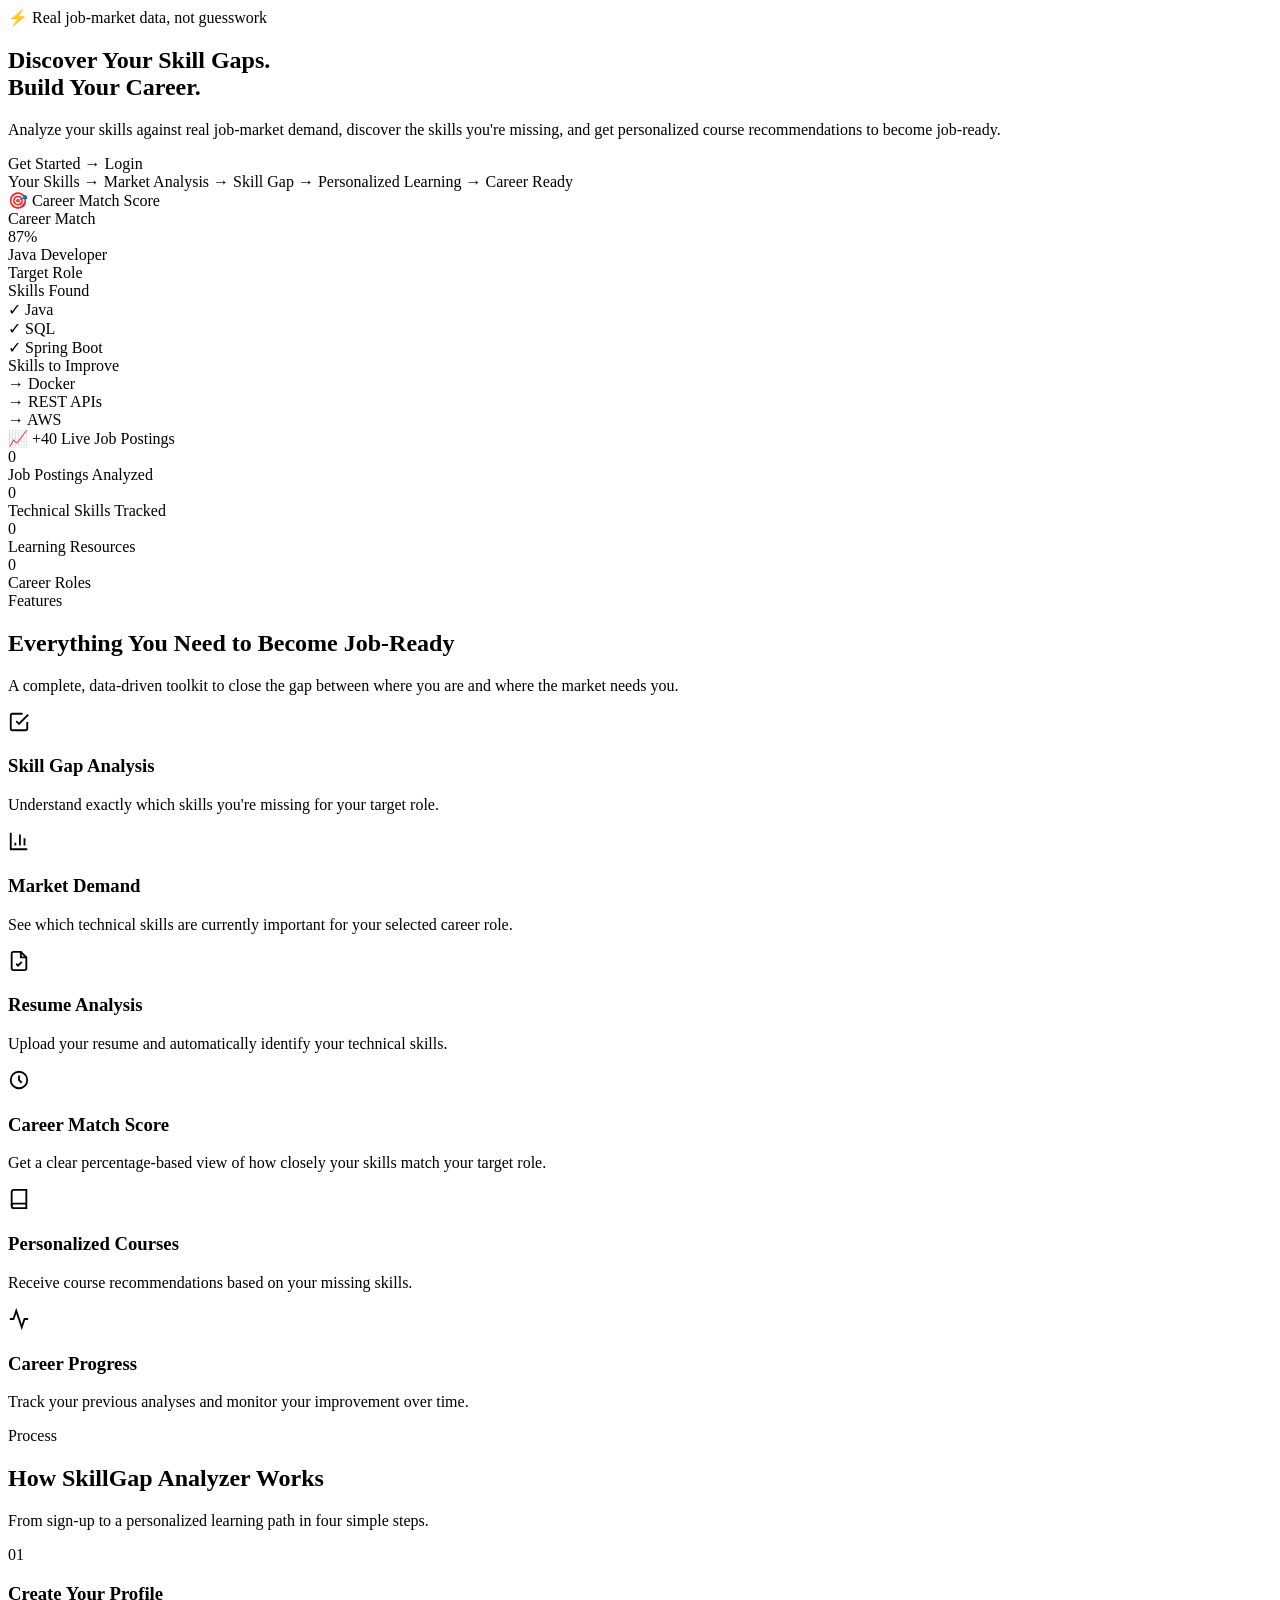
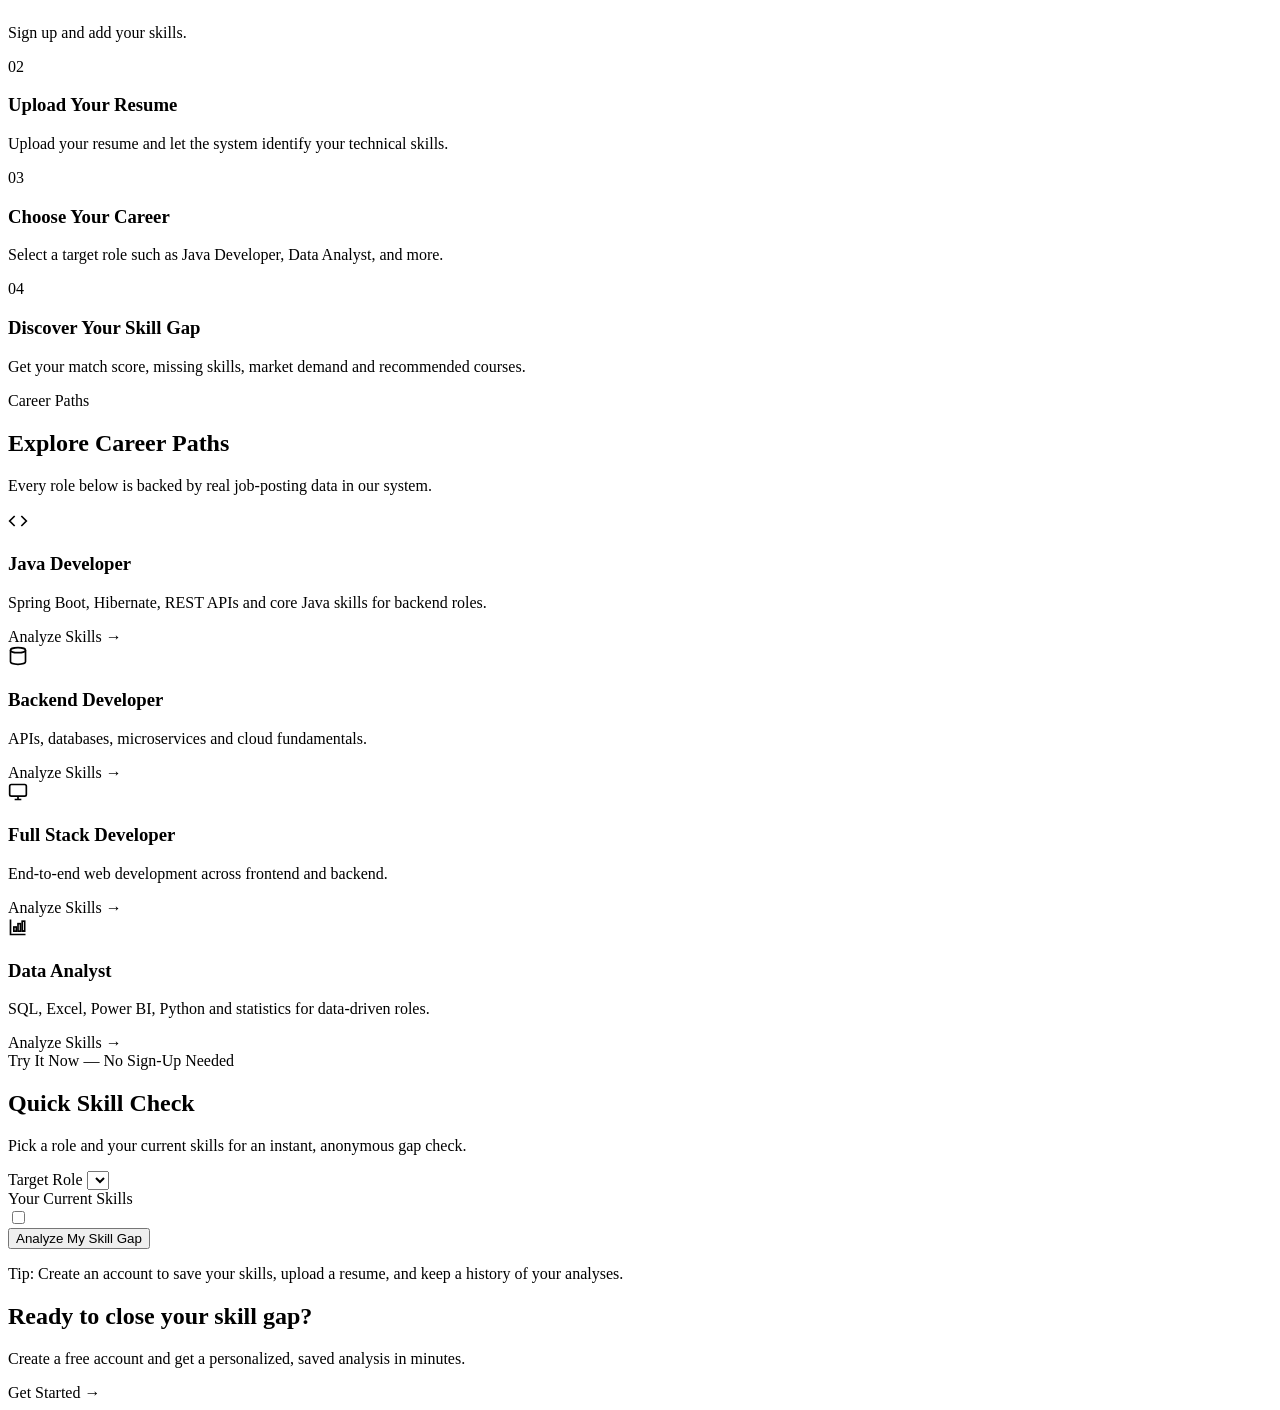
<file: src/main/resources/templates/index.html>
<!DOCTYPE html>
<html xmlns:th="http://www.thymeleaf.org">
<head>
    <meta charset="UTF-8">
    <meta name="viewport" content="width=device-width, initial-scale=1">
    <title>SkillGap Analyzer — Discover Your Skill Gaps. Build Your Career.</title>
    <link rel="stylesheet" th:href="@{/css/style.css}">
</head>
<body>
<div th:replace="~{fragments/nav :: navbar}"></div>

<!-- ================= HERO ================= -->
<section class="hero">
    <div class="hero-inner">
        <div>
            <span class="hero-eyebrow">⚡ Real job-market data, not guesswork</span>
            <h1>Discover Your <span class="accent-text">Skill Gaps</span>.<br>Build Your Career.</h1>
            <p class="lead">Analyze your skills against real job-market demand, discover the skills you're
                missing, and get personalized course recommendations to become job-ready.</p>
            <div class="hero-ctas">
                <a th:href="@{/register}" class="btn btn-primary">Get Started →</a>
                <a th:href="@{/login}" class="btn btn-outline-light">Login</a>
            </div>
            <div class="hero-flow">
                <span class="flow-step">Your Skills</span>
                <span class="flow-arrow">→</span>
                <span class="flow-step">Market Analysis</span>
                <span class="flow-arrow">→</span>
                <span class="flow-step">Skill Gap</span>
                <span class="flow-arrow">→</span>
                <span class="flow-step">Personalized Learning</span>
                <span class="flow-arrow">→</span>
                <span class="flow-step">Career Ready</span>
            </div>
        </div>

        <div class="hero-visual">
            <div class="floating-badge b1">🎯 Career Match Score</div>
            <div class="floating-card">
                <div class="fc-label">Career Match</div>
                <div class="match-ring-row">
                    <div class="match-ring"><span>87%</span></div>
                    <div>
                        <div class="fc-role">Java Developer</div>
                        <div class="fc-role-sub">Target Role</div>
                    </div>
                </div>
                <div class="fc-section-title">Skills Found</div>
                <div class="fc-skill-row have">✓ Java</div>
                <div class="fc-skill-row have">✓ SQL</div>
                <div class="fc-skill-row have">✓ Spring Boot</div>
                <div class="fc-section-title">Skills to Improve</div>
                <div class="fc-skill-row missing">→ Docker</div>
                <div class="fc-skill-row missing">→ REST APIs</div>
                <div class="fc-skill-row missing">→ AWS</div>
            </div>
            <div class="floating-badge b2">📈 +40 Live Job Postings</div>
        </div>
    </div>
</section>

<!-- ================= STATS ================= -->
<section class="stats-section">
    <div class="stats-grid">
        <div class="reveal">
            <div class="stat-number" data-count-to="40" th:attr="data-count-to=${jobPostingCount}">0</div>
            <div class="stat-label">Job Postings Analyzed</div>
        </div>
        <div class="reveal">
            <div class="stat-number" data-count-to="40" th:attr="data-count-to=${skillCount}" data-suffix="+">0</div>
            <div class="stat-label">Technical Skills Tracked</div>
        </div>
        <div class="reveal">
            <div class="stat-number" data-count-to="39" th:attr="data-count-to=${courseCount}" data-suffix="+">0</div>
            <div class="stat-label">Learning Resources</div>
        </div>
        <div class="reveal">
            <div class="stat-number" data-count-to="4" th:attr="data-count-to=${roleCount}">0</div>
            <div class="stat-label">Career Roles</div>
        </div>
    </div>
</section>

<!-- ================= FEATURES ================= -->
<section class="section" id="features">
    <div class="section-header reveal">
        <span class="eyebrow">Features</span>
        <h2>Everything You Need to Become Job-Ready</h2>
        <p>A complete, data-driven toolkit to close the gap between where you are and where the market needs you.</p>
    </div>
    <div class="grid-3">
        <div class="feature-card reveal">
            <div class="icon-tile">
                <svg width="22" height="22" viewBox="0 0 24 24" fill="none" stroke="currentColor" stroke-width="2"><path d="M9 11l3 3L22 4"/><path d="M21 12v7a2 2 0 01-2 2H5a2 2 0 01-2-2V5a2 2 0 012-2h11"/></svg>
            </div>
            <h3>Skill Gap Analysis</h3>
            <p>Understand exactly which skills you're missing for your target role.</p>
        </div>
        <div class="feature-card reveal">
            <div class="icon-tile">
                <svg width="22" height="22" viewBox="0 0 24 24" fill="none" stroke="currentColor" stroke-width="2"><path d="M3 3v18h18"/><path d="M18 17V9M13 17V5M8 17v-3"/></svg>
            </div>
            <h3>Market Demand</h3>
            <p>See which technical skills are currently important for your selected career role.</p>
        </div>
        <div class="feature-card reveal">
            <div class="icon-tile">
                <svg width="22" height="22" viewBox="0 0 24 24" fill="none" stroke="currentColor" stroke-width="2"><path d="M14 2H6a2 2 0 00-2 2v16a2 2 0 002 2h12a2 2 0 002-2V8z"/><path d="M14 2v6h6"/><path d="M9 15l2 2 4-4"/></svg>
            </div>
            <h3>Resume Analysis</h3>
            <p>Upload your resume and automatically identify your technical skills.</p>
        </div>
        <div class="feature-card reveal">
            <div class="icon-tile">
                <svg width="22" height="22" viewBox="0 0 24 24" fill="none" stroke="currentColor" stroke-width="2"><circle cx="12" cy="12" r="9"/><path d="M12 7v5l3 3"/></svg>
            </div>
            <h3>Career Match Score</h3>
            <p>Get a clear percentage-based view of how closely your skills match your target role.</p>
        </div>
        <div class="feature-card reveal">
            <div class="icon-tile">
                <svg width="22" height="22" viewBox="0 0 24 24" fill="none" stroke="currentColor" stroke-width="2"><path d="M4 19.5A2.5 2.5 0 016.5 17H20"/><path d="M6.5 2H20v20H6.5A2.5 2.5 0 014 19.5v-15A2.5 2.5 0 016.5 2z"/></svg>
            </div>
            <h3>Personalized Courses</h3>
            <p>Receive course recommendations based on your missing skills.</p>
        </div>
        <div class="feature-card reveal">
            <div class="icon-tile">
                <svg width="22" height="22" viewBox="0 0 24 24" fill="none" stroke="currentColor" stroke-width="2"><path d="M22 12h-4l-3 9L9 3l-3 9H2"/></svg>
            </div>
            <h3>Career Progress</h3>
            <p>Track your previous analyses and monitor your improvement over time.</p>
        </div>
    </div>
</section>

<!-- ================= HOW IT WORKS ================= -->
<section class="section" id="how-it-works" style="background:var(--white);">
    <div class="section-header reveal">
        <span class="eyebrow">Process</span>
        <h2>How SkillGap Analyzer Works</h2>
        <p>From sign-up to a personalized learning path in four simple steps.</p>
    </div>
    <div class="steps-grid">
        <div class="step-card reveal">
            <div class="step-number">01</div>
            <h3>Create Your Profile</h3>
            <p>Sign up and add your skills.</p>
        </div>
        <div class="step-card reveal">
            <div class="step-number">02</div>
            <h3>Upload Your Resume</h3>
            <p>Upload your resume and let the system identify your technical skills.</p>
        </div>
        <div class="step-card reveal">
            <div class="step-number">03</div>
            <h3>Choose Your Career</h3>
            <p>Select a target role such as Java Developer, Data Analyst, and more.</p>
        </div>
        <div class="step-card reveal">
            <div class="step-number">04</div>
            <h3>Discover Your Skill Gap</h3>
            <p>Get your match score, missing skills, market demand and recommended courses.</p>
        </div>
    </div>
</section>

<!-- ================= CAREER ROLES ================= -->
<section class="section" id="roles">
    <div class="section-header reveal">
        <span class="eyebrow">Career Paths</span>
        <h2>Explore Career Paths</h2>
        <p>Every role below is backed by real job-posting data in our system.</p>
    </div>
    <div class="grid-4">
        <div class="role-card reveal">
            <div class="icon-tile"><svg width="20" height="20" viewBox="0 0 24 24" fill="none" stroke="currentColor" stroke-width="2"><path d="M16 18l6-6-6-6M8 6l-6 6 6 6"/></svg></div>
            <h3>Java Developer</h3>
            <p>Spring Boot, Hibernate, REST APIs and core Java skills for backend roles.</p>
            <a th:href="@{/register}" class="role-cta">Analyze Skills →</a>
        </div>
        <div class="role-card reveal">
            <div class="icon-tile"><svg width="20" height="20" viewBox="0 0 24 24" fill="none" stroke="currentColor" stroke-width="2"><ellipse cx="12" cy="5" rx="9" ry="3"/><path d="M3 5v14a9 3 0 0018 0V5"/></svg></div>
            <h3>Backend Developer</h3>
            <p>APIs, databases, microservices and cloud fundamentals.</p>
            <a th:href="@{/register}" class="role-cta">Analyze Skills →</a>
        </div>
        <div class="role-card reveal">
            <div class="icon-tile"><svg width="20" height="20" viewBox="0 0 24 24" fill="none" stroke="currentColor" stroke-width="2"><rect x="2" y="3" width="20" height="14" rx="2"/><path d="M8 21h8M12 17v4"/></svg></div>
            <h3>Full Stack Developer</h3>
            <p>End-to-end web development across frontend and backend.</p>
            <a th:href="@{/register}" class="role-cta">Analyze Skills →</a>
        </div>
        <div class="role-card reveal">
            <div class="icon-tile"><svg width="20" height="20" viewBox="0 0 24 24" fill="none" stroke="currentColor" stroke-width="2"><path d="M3 3v18h18"/><rect x="7" y="12" width="3" height="5"/><rect x="12" y="8" width="3" height="9"/><rect x="17" y="5" width="3" height="12"/></svg></div>
            <h3>Data Analyst</h3>
            <p>SQL, Excel, Power BI, Python and statistics for data-driven roles.</p>
            <a th:href="@{/register}" class="role-cta">Analyze Skills →</a>
        </div>
    </div>
</section>

<!-- ================= QUICK ANALYSIS (existing anonymous flow, restyled) ================= -->
<section class="section" style="background:var(--white);">
    <div class="section-header reveal">
        <span class="eyebrow">Try It Now — No Sign-Up Needed</span>
        <h2>Quick Skill Check</h2>
        <p>Pick a role and your current skills for an instant, anonymous gap check.</p>
    </div>

    <div class="container wide reveal">
        <form th:action="@{/analyze}" method="post">
            <div class="form-group">
                <label for="role">Target Role</label>
                <select id="role" name="role" required>
                    <option th:each="r : ${roles}" th:value="${r}" th:text="${r}"></option>
                </select>
            </div>

            <div class="form-group">
                <label>Your Current Skills</label>
                <div class="checkbox-grid">
                    <label class="skill-checkbox" th:each="s : ${allSkills}">
                        <input type="checkbox" name="selectedSkills" th:value="${s.name}"/>
                        <span th:text="${s.name}"></span>
                    </label>
                </div>
            </div>

            <button type="submit" class="btn btn-primary">Analyze My Skill Gap</button>
        </form>
        <p class="hint-box">Tip: <a th:href="@{/register}">Create an account</a> to save your skills, upload a
            resume, and keep a history of your analyses.</p>
    </div>
</section>

<!-- ================= CTA BAND ================= -->
<div class="cta-band reveal">
    <h2>Ready to close your skill gap?</h2>
    <p>Create a free account and get a personalized, saved analysis in minutes.</p>
    <a th:href="@{/register}" class="btn btn-primary">Get Started →</a>
</div>

<div th:replace="~{fragments/footer :: footer}"></div>

<script th:src="@{/js/main.js}"></script>
</body>
</html>
</file>
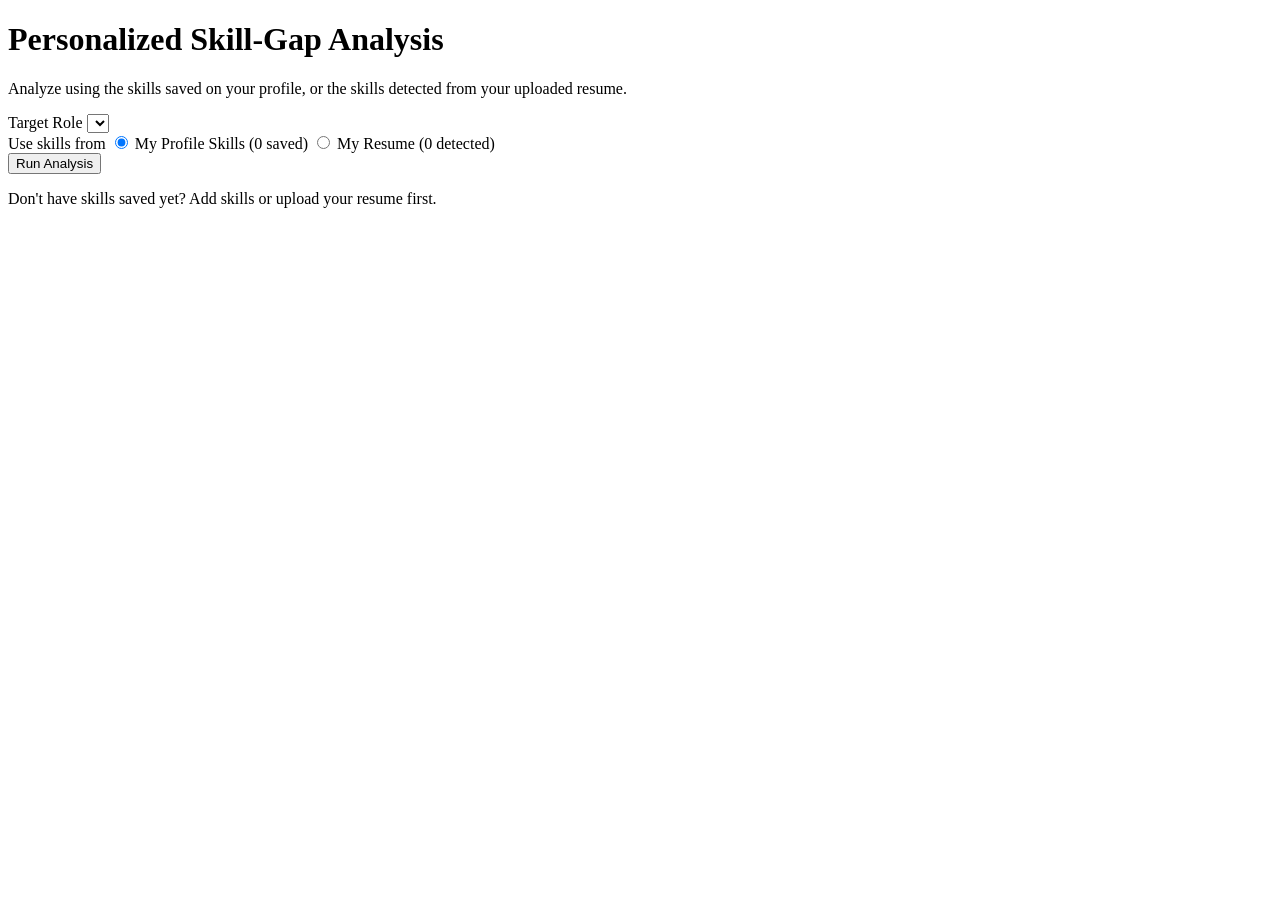
<file: src/main/resources/templates/analysis-form.html>
<!DOCTYPE html>
<html xmlns:th="http://www.thymeleaf.org">
<head>
    <meta charset="UTF-8">
    <meta name="viewport" content="width=device-width, initial-scale=1">
    <title>Run Career Analysis — SkillGap Analyzer</title>
    <link rel="stylesheet" th:href="@{/css/style.css}">
</head>
<body>
<div th:replace="~{fragments/nav :: navbar}"></div>
<div class="container">
    <h1>Personalized Skill-Gap Analysis</h1>
    <p class="subtitle">Analyze using the skills saved on your profile, or the skills detected from your uploaded
        resume.</p>

    <form th:action="@{/analysis/run}" method="post" data-loading-btn>
        <div class="form-group">
            <label for="role">Target Role</label>
            <select id="role" name="role" required>
                <option th:each="r : ${roles}" th:value="${r}" th:text="${r}"></option>
            </select>
        </div>

        <div class="form-group">
            <label>Use skills from</label>
            <label class="radio-option">
                <input type="radio" name="skillSource" value="profile" checked/>
                My Profile Skills (<span th:text="${profileSkillCount}">0</span> saved)
            </label>
            <label class="radio-option">
                <input type="radio" name="skillSource" value="resume"/>
                My Resume (<span th:text="${resumeSkillCount != null ? resumeSkillCount : 0}">0</span> detected)
            </label>
        </div>

        <button type="submit" class="btn btn-primary">
            <span class="spinner"></span>
            <span class="btn-label">Run Analysis</span>
        </button>
    </form>

    <p class="hint-box">Don't have skills saved yet? <a th:href="@{/skills}">Add skills</a> or
        <a th:href="@{/resume}">upload your resume</a> first.</p>
</div>
<script th:src="@{/js/main.js}"></script>
</body>
</html>
</file>
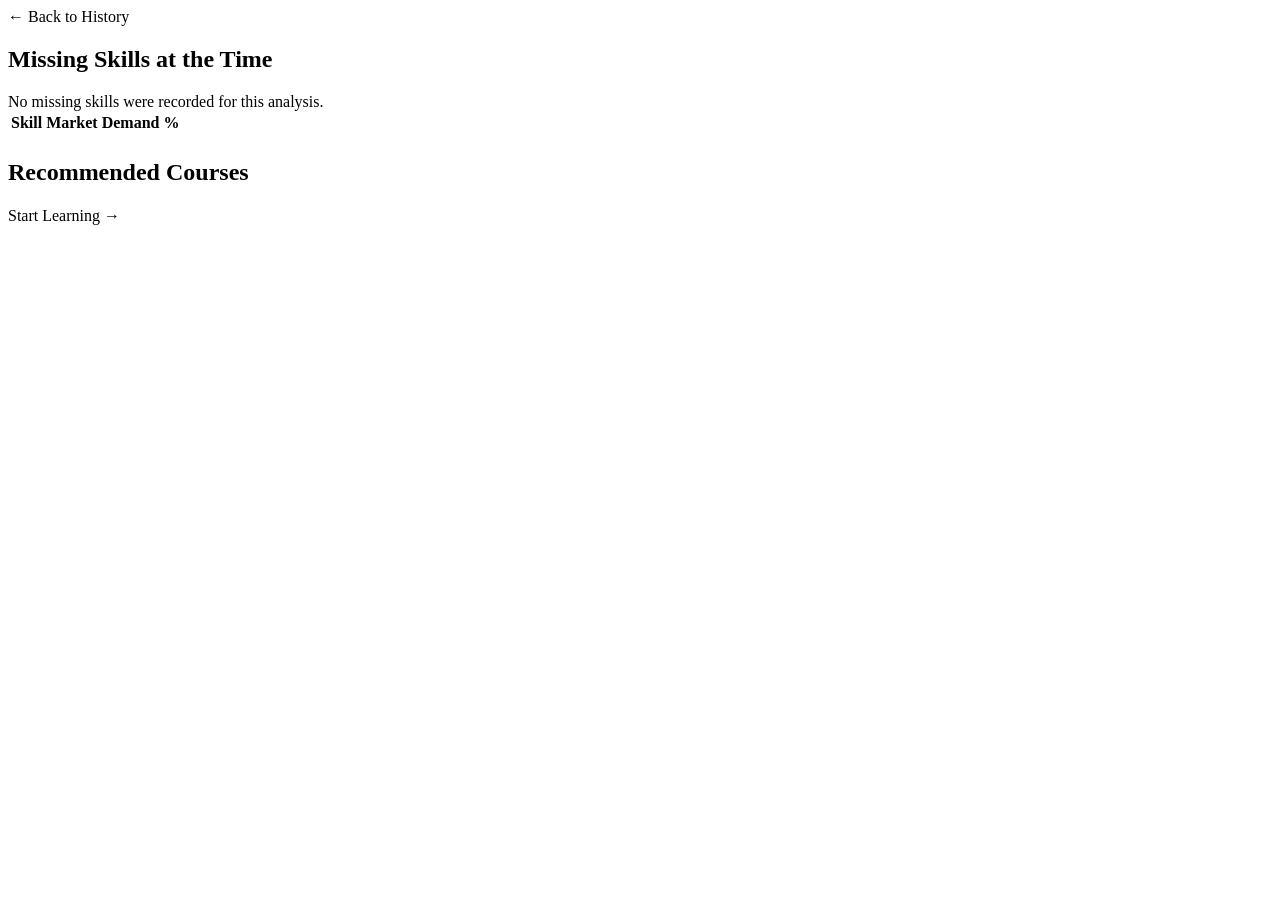
<file: src/main/resources/templates/analysis-history-detail.html>
<!DOCTYPE html>
<html xmlns:th="http://www.thymeleaf.org">
<head>
    <meta charset="UTF-8">
    <meta name="viewport" content="width=device-width, initial-scale=1">
    <title>Analysis Detail — SkillGap Analyzer</title>
    <link rel="stylesheet" th:href="@{/css/style.css}">
</head>
<body>
<div th:replace="~{fragments/nav :: navbar}"></div>
<div class="container wide">
    <a th:href="@{/analysis/history}" class="back-link">&larr; Back to History</a>

    <div class="match-hero">
        <div class="big-ring" th:style="'--pct:' + ${analysis.matchPercent}">
            <span th:text="${analysis.matchPercent} + '%'"></span>
        </div>
        <div>
            <h2 th:text="${analysis.targetRole}"></h2>
            <p th:text="'Analyzed on ' + ${analysis.analyzedAt}"></p>
        </div>
    </div>

    <h2>Missing Skills at the Time</h2>
    <div th:if="${#lists.isEmpty(analysis.missingSkills)}" class="empty-state">
        <p style="margin:0;">No missing skills were recorded for this analysis.</p>
    </div>
    <table class="skill-table" th:unless="${#lists.isEmpty(analysis.missingSkills)}">
        <thead>
        <tr><th>Skill</th><th>Market Demand %</th></tr>
        </thead>
        <tbody>
        <tr th:each="m : ${analysis.missingSkills}">
            <td th:text="${m.skillName}"></td>
            <td th:text="${m.demandPercent} + '%'"></td>
        </tr>
        </tbody>
    </table>

    <h2>Recommended Courses</h2>
    <div class="course-grid">
        <th:block th:each="entry : ${recommendations}">
            <div class="course-card" th:each="c : ${entry.value}">
                <span class="course-skill-tag" th:text="${entry.key}"></span>
                <h4 th:text="${c.courseName}"></h4>
                <div class="course-rating" th:text="'⭐ ' + ${c.rating}"></div>
                <div class="course-provider" th:text="${c.provider}"></div>
                <a th:href="${c.url}" target="_blank" class="course-link">Start Learning →</a>
            </div>
        </th:block>
    </div>
</div>
<script th:src="@{/js/main.js}"></script>
</body>
</html>
</file>
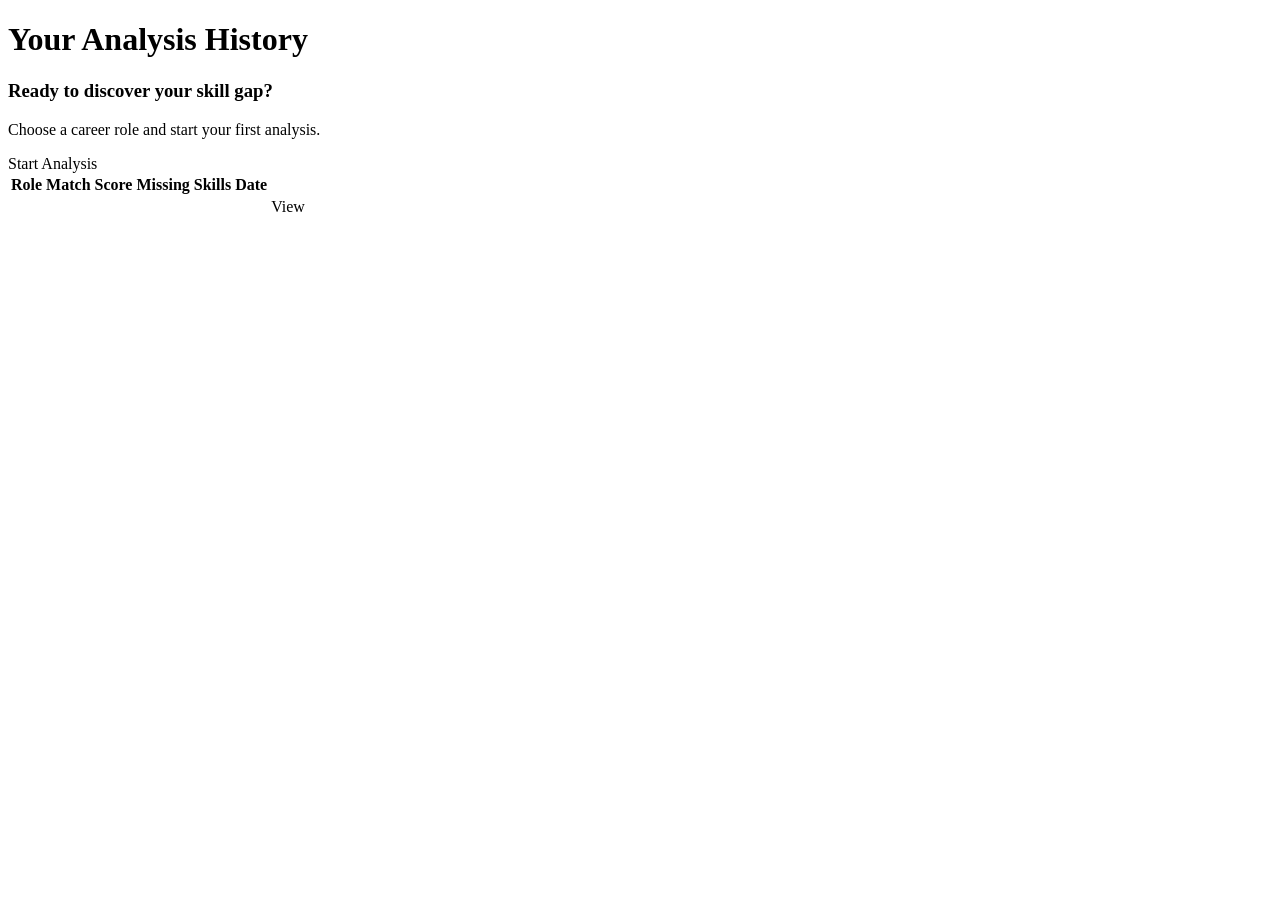
<file: src/main/resources/templates/analysis-history.html>
<!DOCTYPE html>
<html xmlns:th="http://www.thymeleaf.org">
<head>
    <meta charset="UTF-8">
    <meta name="viewport" content="width=device-width, initial-scale=1">
    <title>Analysis History — SkillGap Analyzer</title>
    <link rel="stylesheet" th:href="@{/css/style.css}">
</head>
<body>
<div th:replace="~{fragments/nav :: navbar}"></div>
<div class="container wide">
    <h1>Your Analysis History</h1>

    <div th:if="${#lists.isEmpty(history)}" class="empty-state">
        <h3>Ready to discover your skill gap?</h3>
        <p>Choose a career role and start your first analysis.</p>
        <a th:href="@{/analysis}" class="btn btn-primary">Start Analysis</a>
    </div>

    <table class="skill-table" th:unless="${#lists.isEmpty(history)}">
        <thead>
        <tr><th>Role</th><th>Match Score</th><th>Missing Skills</th><th>Date</th><th></th></tr>
        </thead>
        <tbody>
        <tr th:each="a : ${history}">
            <td th:text="${a.targetRole}"></td>
            <td><span class="badge badge-neutral" th:text="${a.matchPercent} + '%'"></span></td>
            <td th:text="${#lists.size(a.missingSkills)}"></td>
            <td th:text="${a.analyzedAt}"></td>
            <td><a th:href="@{'/analysis/history/' + ${a.id}}" class="btn-link btn-sm">View</a></td>
        </tr>
        </tbody>
    </table>
</div>
<script th:src="@{/js/main.js}"></script>
</body>
</html>
</file>
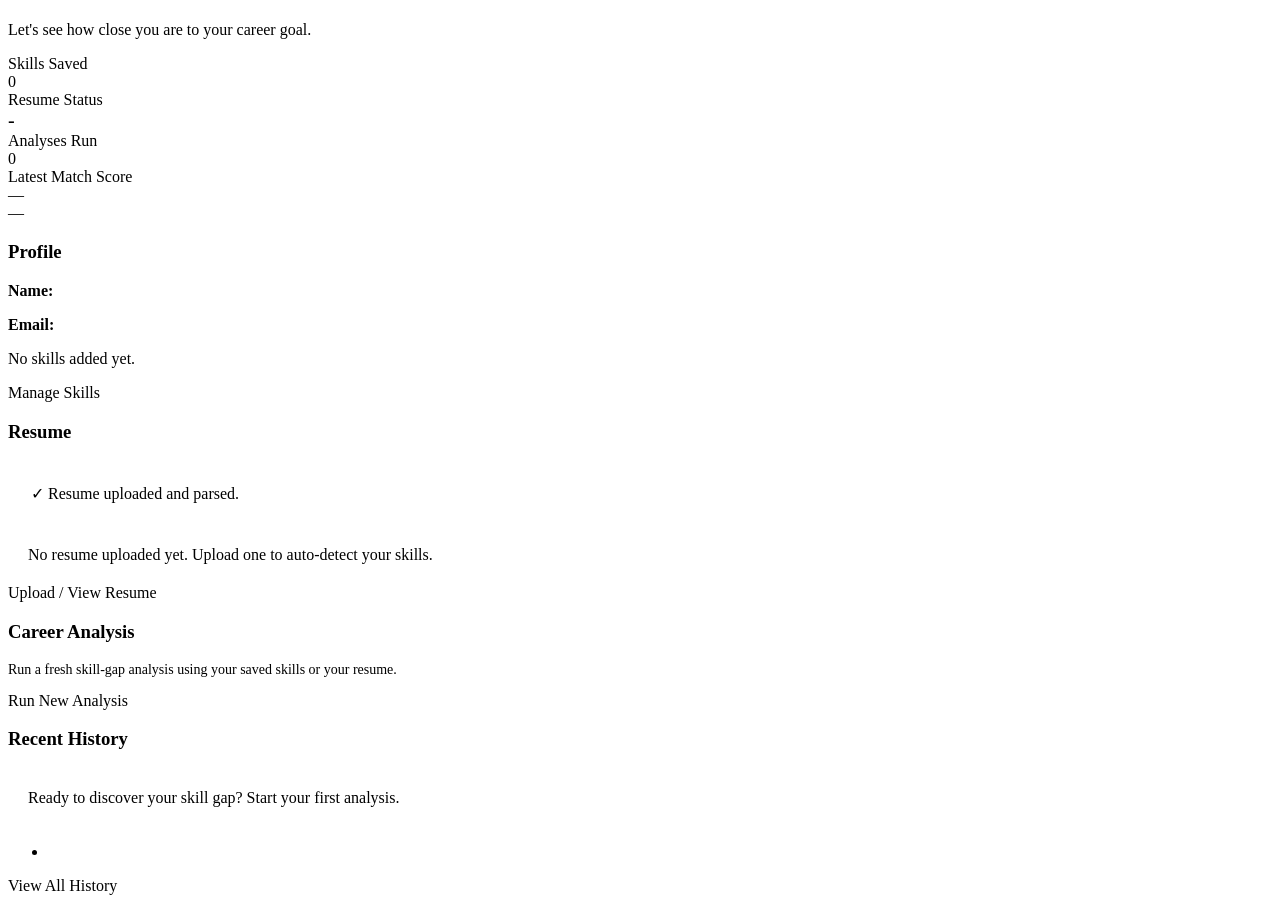
<file: src/main/resources/templates/dashboard.html>
<!DOCTYPE html>
<html xmlns:th="http://www.thymeleaf.org">
<head>
    <meta charset="UTF-8">
    <meta name="viewport" content="width=device-width, initial-scale=1">
    <title>Dashboard — SkillGap Analyzer</title>
    <link rel="stylesheet" th:href="@{/css/style.css}">
</head>
<body>
<div th:replace="~{fragments/nav :: navbar}"></div>
<div class="container wide">
    <div class="dashboard-greeting">
        <h1 th:text="'Good day, ' + ${profile.name} + ' 👋'"></h1>
        <p>Let's see how close you are to your career goal.</p>
    </div>

    <div class="kpi-grid">
        <div class="kpi-card">
            <div class="kpi-label">Skills Saved</div>
            <div class="kpi-value" th:text="${#lists.size(profile.skills)}">0</div>
        </div>
        <div class="kpi-card accent">
            <div class="kpi-label">Resume Status</div>
            <div class="kpi-value" style="font-size:20px;" th:text="${hasResume} ? 'Uploaded' : 'Not Uploaded'">-</div>
        </div>
        <div class="kpi-card">
            <div class="kpi-label">Analyses Run</div>
            <div class="kpi-value" th:text="${totalAnalyses}">0</div>
        </div>
        <div class="kpi-card">
            <div class="kpi-label">Latest Match Score</div>
            <div class="kpi-value" th:if="${#lists.isEmpty(recentAnalyses)}">—</div>
            <div class="kpi-value" th:unless="${#lists.isEmpty(recentAnalyses)}"
                 th:text="${recentAnalyses[0].matchPercent} + '%'">—</div>
        </div>
    </div>

    <div class="dashboard-grid">
        <div class="card">
            <h3>Profile</h3>
            <p><strong>Name:</strong> <span th:text="${profile.name}"></span></p>
            <p><strong>Email:</strong> <span th:text="${profile.email}"></span></p>
            <div th:if="${#lists.isEmpty(profile.skills)}">
                <p style="color:var(--text-muted);">No skills added yet.</p>
            </div>
            <div th:unless="${#lists.isEmpty(profile.skills)}">
                <span class="badge badge-neutral" th:each="s : ${profile.skills}" th:text="${s}"></span>
            </div>
            <a th:href="@{/skills}" class="btn-link">Manage Skills</a>
        </div>

        <div class="card">
            <h3>Resume</h3>
            <div th:if="${hasResume}" class="empty-state" style="padding:20px; border-style:solid; background:var(--success-soft); border-color:transparent;">
                <p style="color:var(--success); margin:0;">✓ Resume uploaded and parsed.</p>
            </div>
            <div th:unless="${hasResume}" class="empty-state" style="padding:20px;">
                <p style="margin:0;">No resume uploaded yet. Upload one to auto-detect your skills.</p>
            </div>
            <a th:href="@{/resume}" class="btn-link">Upload / View Resume</a>
        </div>

        <div class="card">
            <h3>Career Analysis</h3>
            <p style="color:var(--text-muted); font-size:14px;">Run a fresh skill-gap analysis using your saved
                skills or your resume.</p>
            <a th:href="@{/analysis}" class="btn-link">Run New Analysis</a>
        </div>

        <div class="card">
            <h3>Recent History</h3>
            <div th:if="${#lists.isEmpty(recentAnalyses)}" class="empty-state" style="padding:20px;">
                <p style="margin:0;">Ready to discover your skill gap? Start your first analysis.</p>
            </div>
            <ul class="mini-list" th:unless="${#lists.isEmpty(recentAnalyses)}">
                <li th:each="a : ${recentAnalyses}">
                    <a th:href="@{'/analysis/history/' + ${a.id}}"
                       th:text="${a.targetRole} + ' — ' + ${a.matchPercent} + '% match'"></a>
                </li>
            </ul>
            <a th:href="@{/analysis/history}" class="btn-link">View All History</a>
        </div>
    </div>
</div>
<script th:src="@{/js/main.js}"></script>
</body>
</html>
</file>
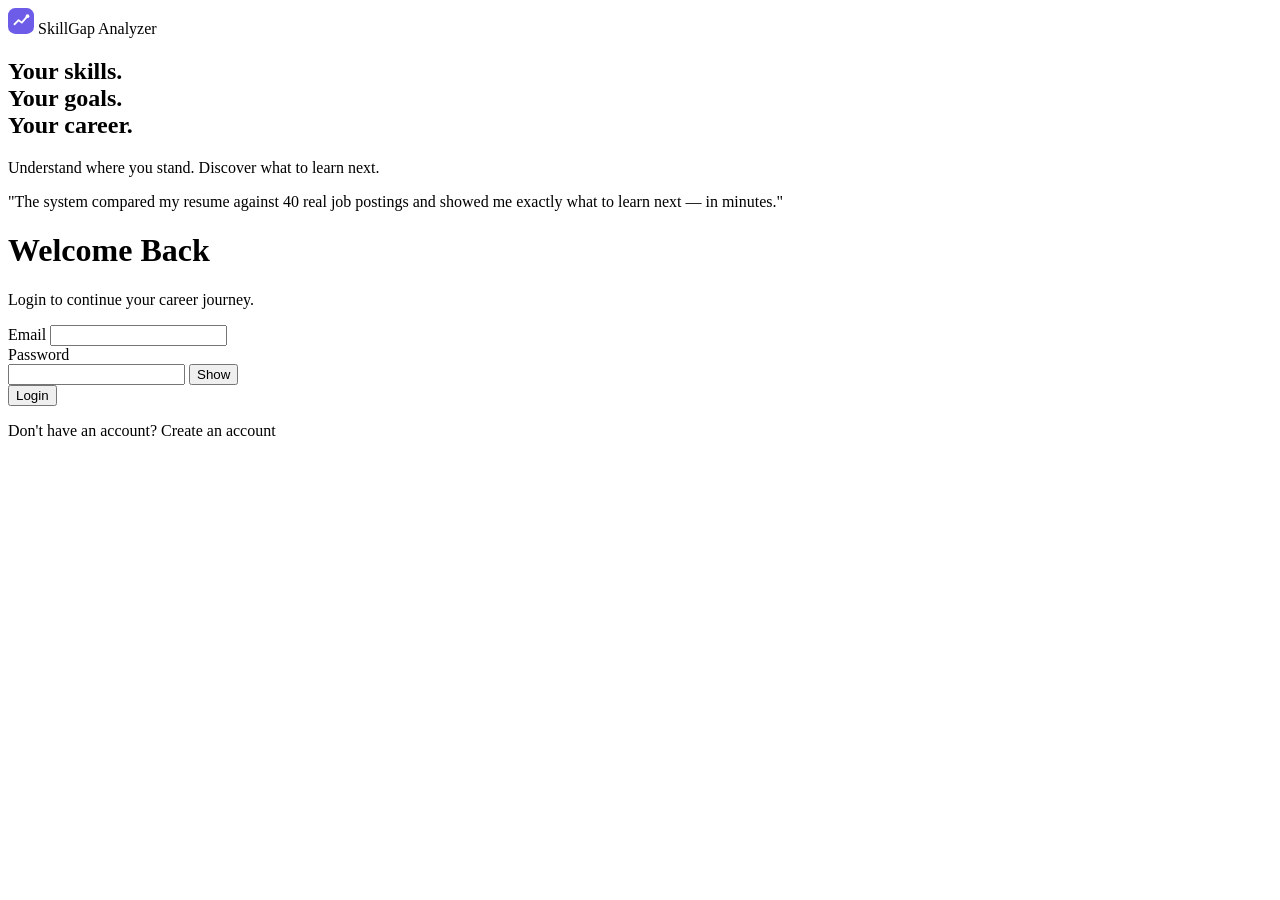
<file: src/main/resources/templates/login.html>
<!DOCTYPE html>
<html xmlns:th="http://www.thymeleaf.org">
<head>
    <meta charset="UTF-8">
    <meta name="viewport" content="width=device-width, initial-scale=1">
    <title>Log In — SkillGap Analyzer</title>
    <link rel="stylesheet" th:href="@{/css/style.css}">
</head>
<body>
<div th:replace="~{fragments/nav :: navbar}"></div>

<div class="auth-shell">
    <div class="auth-side">
        <div class="brand-mark">
            <svg width="26" height="26" viewBox="0 0 32 32" fill="none" xmlns="http://www.w3.org/2000/svg">
                <rect width="32" height="32" rx="9" fill="#6C5CE7"/>
                <path d="M8 20L13 15L17 18L24 10" stroke="white" stroke-width="2.2" stroke-linecap="round" stroke-linejoin="round"/>
                <circle cx="24" cy="10" r="2.3" fill="white"/>
            </svg>
            SkillGap Analyzer
        </div>
        <h2>Your skills.<br>Your goals.<br>Your career.</h2>
        <p>Understand where you stand. Discover what to learn next.</p>
        <div class="auth-quote">"The system compared my resume against 40 real job postings and showed
            me exactly what to learn next — in minutes."</div>
    </div>

    <div class="auth-form-side">
        <div class="auth-card">
            <h1>Welcome Back</h1>
            <p class="subtitle">Login to continue your career journey.</p>

            <div class="alert alert-success" th:if="${successMessage}" th:text="${successMessage}"></div>
            <div class="alert alert-error" th:if="${errorMessage}" th:text="${errorMessage}"></div>

            <form th:action="@{/login}" th:object="${loginRequest}" method="post" data-loading-btn>
                <div class="form-group">
                    <label for="email">Email</label>
                    <input type="email" id="email" th:field="*{email}" required/>
                </div>
                <div class="form-group">
                    <label for="password">Password</label>
                    <div class="password-field">
                        <input type="password" id="password" th:field="*{password}" required/>
                        <button type="button" class="password-toggle" data-target="password">Show</button>
                    </div>
                </div>
                <button type="submit" class="btn btn-primary btn-block">
                    <span class="spinner"></span>
                    <span class="btn-label">Login</span>
                </button>
            </form>

            <p class="switch-link">Don't have an account? <a th:href="@{/register}">Create an account</a></p>
        </div>
    </div>
</div>

<script th:src="@{/js/main.js}"></script>
</body>
</html>
</file>
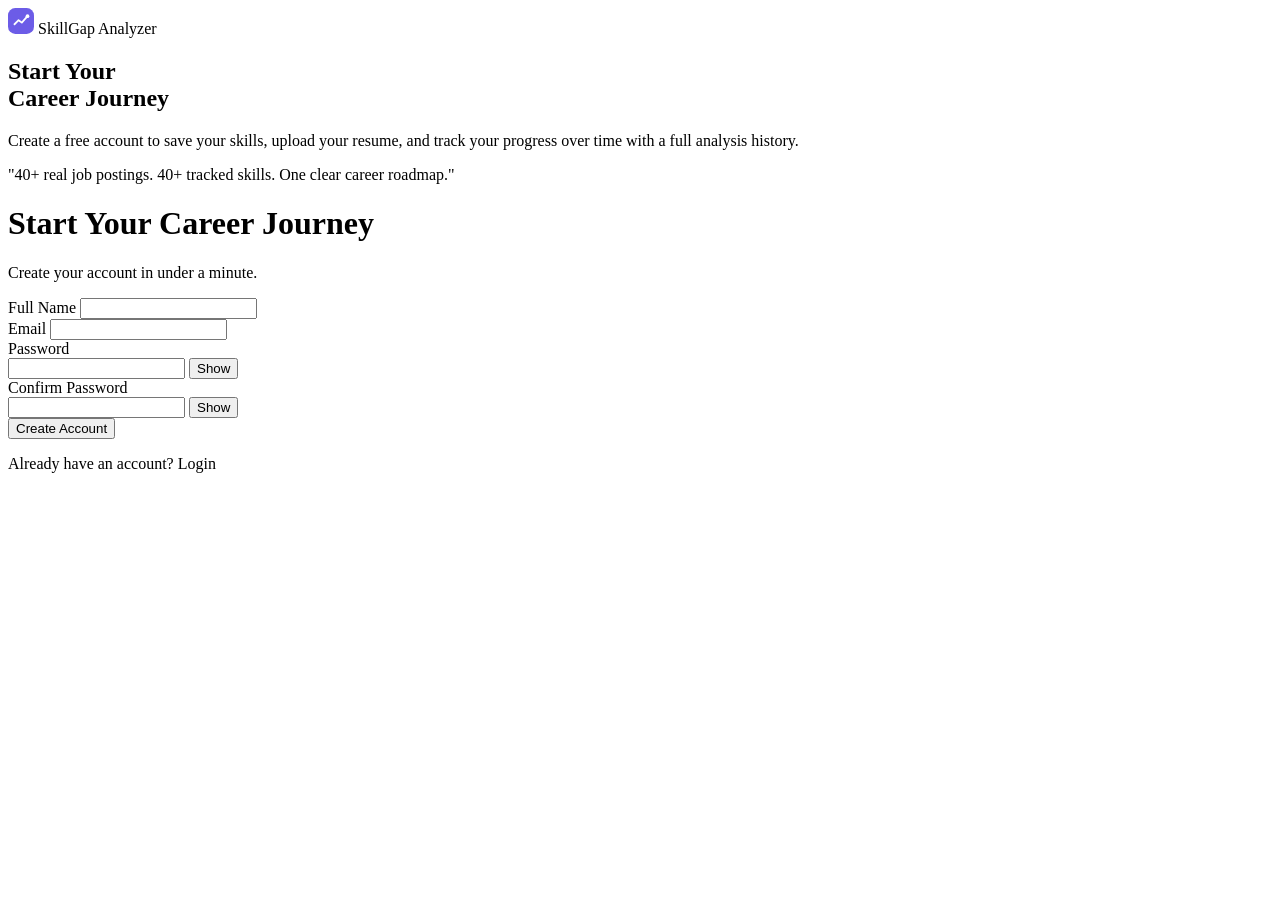
<file: src/main/resources/templates/register.html>
<!DOCTYPE html>
<html xmlns:th="http://www.thymeleaf.org">
<head>
    <meta charset="UTF-8">
    <meta name="viewport" content="width=device-width, initial-scale=1">
    <title>Sign Up — SkillGap Analyzer</title>
    <link rel="stylesheet" th:href="@{/css/style.css}">
</head>
<body>
<div th:replace="~{fragments/nav :: navbar}"></div>

<div class="auth-shell">
    <div class="auth-side">
        <div class="brand-mark">
            <svg width="26" height="26" viewBox="0 0 32 32" fill="none" xmlns="http://www.w3.org/2000/svg">
                <rect width="32" height="32" rx="9" fill="#6C5CE7"/>
                <path d="M8 20L13 15L17 18L24 10" stroke="white" stroke-width="2.2" stroke-linecap="round" stroke-linejoin="round"/>
                <circle cx="24" cy="10" r="2.3" fill="white"/>
            </svg>
            SkillGap Analyzer
        </div>
        <h2>Start Your<br>Career Journey</h2>
        <p>Create a free account to save your skills, upload your resume, and track your progress
            over time with a full analysis history.</p>
        <div class="auth-quote">"40+ real job postings. 40+ tracked skills. One clear career roadmap."</div>
    </div>

    <div class="auth-form-side">
        <div class="auth-card">
            <h1>Start Your Career Journey</h1>
            <p class="subtitle">Create your account in under a minute.</p>

            <div class="alert alert-error" th:if="${errorMessage}" th:text="${errorMessage}"></div>

            <form th:action="@{/register}" th:object="${registerRequest}" method="post" data-loading-btn>
                <div class="form-group">
                    <label for="name">Full Name</label>
                    <input type="text" id="name" th:field="*{name}" required/>
                    <span class="field-error" th:if="${#fields.hasErrors('name')}" th:errors="*{name}"></span>
                </div>
                <div class="form-group">
                    <label for="email">Email</label>
                    <input type="email" id="email" th:field="*{email}" required/>
                    <span class="field-error" th:if="${#fields.hasErrors('email')}" th:errors="*{email}"></span>
                </div>
                <div class="form-group">
                    <label for="password">Password</label>
                    <div class="password-field">
                        <input type="password" id="password" th:field="*{password}" required/>
                        <button type="button" class="password-toggle" data-target="password">Show</button>
                    </div>
                    <span class="field-error" th:if="${#fields.hasErrors('password')}" th:errors="*{password}"></span>
                </div>
                <div class="form-group">
                    <label for="confirmPassword">Confirm Password</label>
                    <div class="password-field">
                        <input type="password" id="confirmPassword" required/>
                        <button type="button" class="password-toggle" data-target="confirmPassword">Show</button>
                    </div>
                    <span class="field-error" id="confirmPasswordError" style="display:none;">Passwords do not match.</span>
                </div>
                <button type="submit" class="btn btn-primary btn-block" id="registerSubmitBtn">
                    <span class="spinner"></span>
                    <span class="btn-label">Create Account</span>
                </button>
            </form>

            <p class="switch-link">Already have an account? <a th:href="@{/login}">Login</a></p>
        </div>
    </div>
</div>

<script th:src="@{/js/main.js}"></script>
<script>
    // Client-side only: the backend RegisterRequest has no confirmPassword
    // field, so this never changes what is submitted - it just blocks
    // submission early if the two password fields don't match.
    document.querySelector('form').addEventListener('submit', function (e) {
        var pwd = document.getElementById('password').value;
        var confirm = document.getElementById('confirmPassword').value;
        var errorEl = document.getElementById('confirmPasswordError');
        if (pwd !== confirm) {
            e.preventDefault();
            errorEl.style.display = 'block';
            document.getElementById('registerSubmitBtn').classList.remove('is-loading');
            document.getElementById('registerSubmitBtn').removeAttribute('disabled');
        } else {
            errorEl.style.display = 'none';
        }
    });
</script>
</body>
</html>
</file>
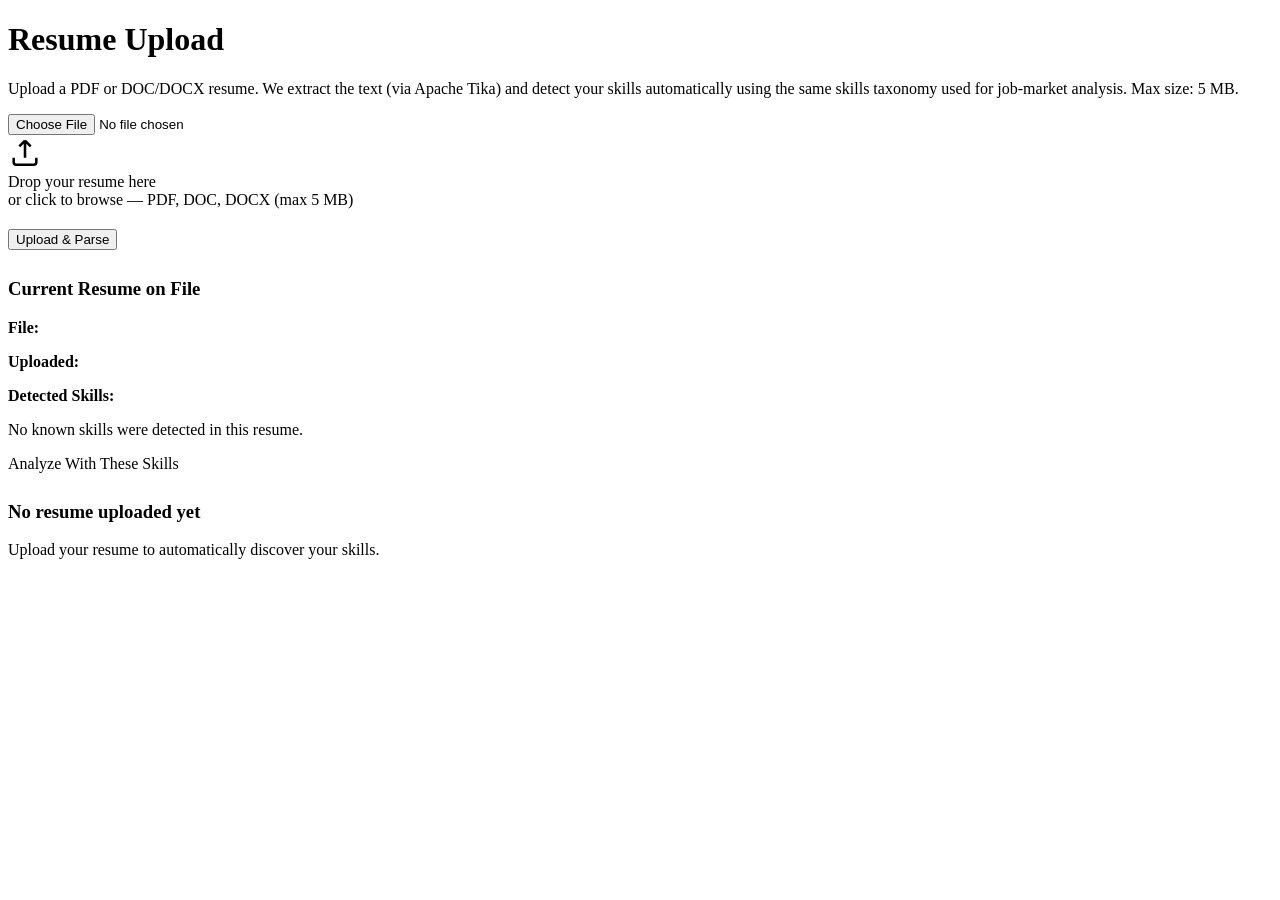
<file: src/main/resources/templates/resume-upload.html>
<!DOCTYPE html>
<html xmlns:th="http://www.thymeleaf.org">
<head>
    <meta charset="UTF-8">
    <meta name="viewport" content="width=device-width, initial-scale=1">
    <title>Resume Upload — SkillGap Analyzer</title>
    <link rel="stylesheet" th:href="@{/css/style.css}">
</head>
<body>
<div th:replace="~{fragments/nav :: navbar}"></div>
<div class="container">
    <h1>Resume Upload</h1>
    <p class="subtitle">Upload a PDF or DOC/DOCX resume. We extract the text (via Apache Tika) and detect your
        skills automatically using the same skills taxonomy used for job-market analysis. Max size: 5 MB.</p>

    <div class="alert alert-success" th:if="${successMessage}" th:text="'✓ ' + ${successMessage}"></div>
    <div class="alert alert-error" th:if="${errorMessage}" th:text="${errorMessage}"></div>

    <form th:action="@{/resume/upload}" method="post" enctype="multipart/form-data" data-loading-btn>
        <div class="dropzone" id="resumeDropzone">
            <input type="file" name="file" accept=".pdf,.doc,.docx" required/>
            <div class="dz-icon">
                <svg width="34" height="34" viewBox="0 0 24 24" fill="none" stroke="currentColor" stroke-width="1.8"><path d="M12 16V4M12 4l-4 4M12 4l4 4"/><path d="M4 16v3a2 2 0 002 2h12a2 2 0 002-2v-3"/></svg>
            </div>
            <div class="dz-title">Drop your resume here</div>
            <div class="dz-sub">or click to browse — PDF, DOC, DOCX (max 5 MB)</div>
            <div class="dz-filename" style="display:none;"></div>
        </div>
        <div style="margin-top:20px;">
            <button type="submit" class="btn btn-primary">
                <span class="spinner"></span>
                <span class="btn-label">Upload &amp; Parse</span>
            </button>
        </div>
    </form>

    <div th:if="${existingResume}" class="card" style="margin-top:28px;">
        <h3>Current Resume on File</h3>
        <p><strong>File:</strong> <span th:text="${existingResume.originalFileName}"></span></p>
        <p><strong>Uploaded:</strong> <span th:text="${existingResume.uploadedAt}"></span></p>
        <p><strong>Detected Skills:</strong></p>
        <div th:if="${#sets.isEmpty(existingResume.detectedSkills)}">
            <p style="color:var(--text-muted);">No known skills were detected in this resume.</p>
        </div>
        <div th:unless="${#sets.isEmpty(existingResume.detectedSkills)}">
            <span class="badge badge-have" th:each="s : ${existingResume.detectedSkills}" th:text="${s.name}"></span>
        </div>
        <a th:href="@{/analysis}" class="btn-link">Analyze With These Skills</a>
    </div>

    <div th:unless="${existingResume}" class="empty-state" style="margin-top:28px;">
        <h3>No resume uploaded yet</h3>
        <p>Upload your resume to automatically discover your skills.</p>
    </div>
</div>
<script th:src="@{/js/main.js}"></script>
</body>
</html>
</file>
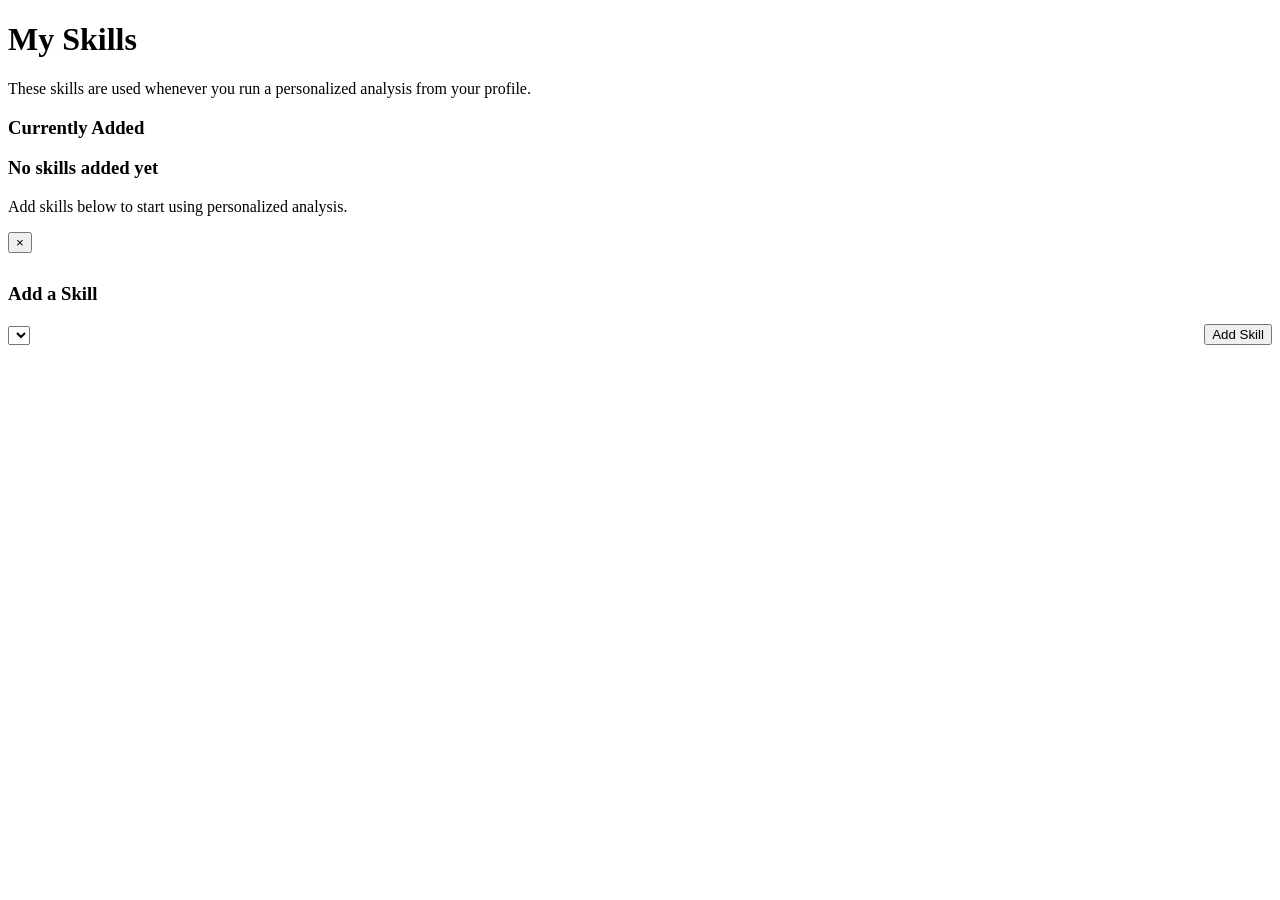
<file: src/main/resources/templates/skills-manage.html>
<!DOCTYPE html>
<html xmlns:th="http://www.thymeleaf.org">
<head>
    <meta charset="UTF-8">
    <meta name="viewport" content="width=device-width, initial-scale=1">
    <title>My Skills — SkillGap Analyzer</title>
    <link rel="stylesheet" th:href="@{/css/style.css}">
</head>
<body>
<div th:replace="~{fragments/nav :: navbar}"></div>
<div class="container">
    <h1>My Skills</h1>
    <p class="subtitle">These skills are used whenever you run a personalized analysis from your profile.</p>

    <h3>Currently Added</h3>
    <div th:if="${#sets.isEmpty(student.skills)}" class="empty-state">
        <h3>No skills added yet</h3>
        <p>Add skills below to start using personalized analysis.</p>
    </div>
    <div th:unless="${#sets.isEmpty(student.skills)}" style="margin-bottom:10px;">
        <span class="badge badge-have" th:each="s : ${student.skills}">
            <span th:text="${s.name}"></span>
            <form th:action="@{/skills/remove}" method="post" style="display:inline;">
                <input type="hidden" name="skillName" th:value="${s.name}"/>
                <button type="submit" class="badge-remove" title="Remove">&times;</button>
            </form>
        </span>
    </div>

    <h3 style="margin-top:30px;">Add a Skill</h3>
    <form th:action="@{/skills/add}" method="post">
        <div class="form-group" style="display:flex; gap:12px; align-items:flex-end; flex-wrap:wrap;">
            <div style="flex:1; min-width:220px;">
                <select name="skillName" required>
                    <option th:each="s : ${allSkills}" th:value="${s.name}" th:text="${s.name}"></option>
                </select>
            </div>
            <button type="submit" class="btn btn-primary">Add Skill</button>
        </div>
    </form>
</div>
<script th:src="@{/js/main.js}"></script>
</body>
</html>
</file>
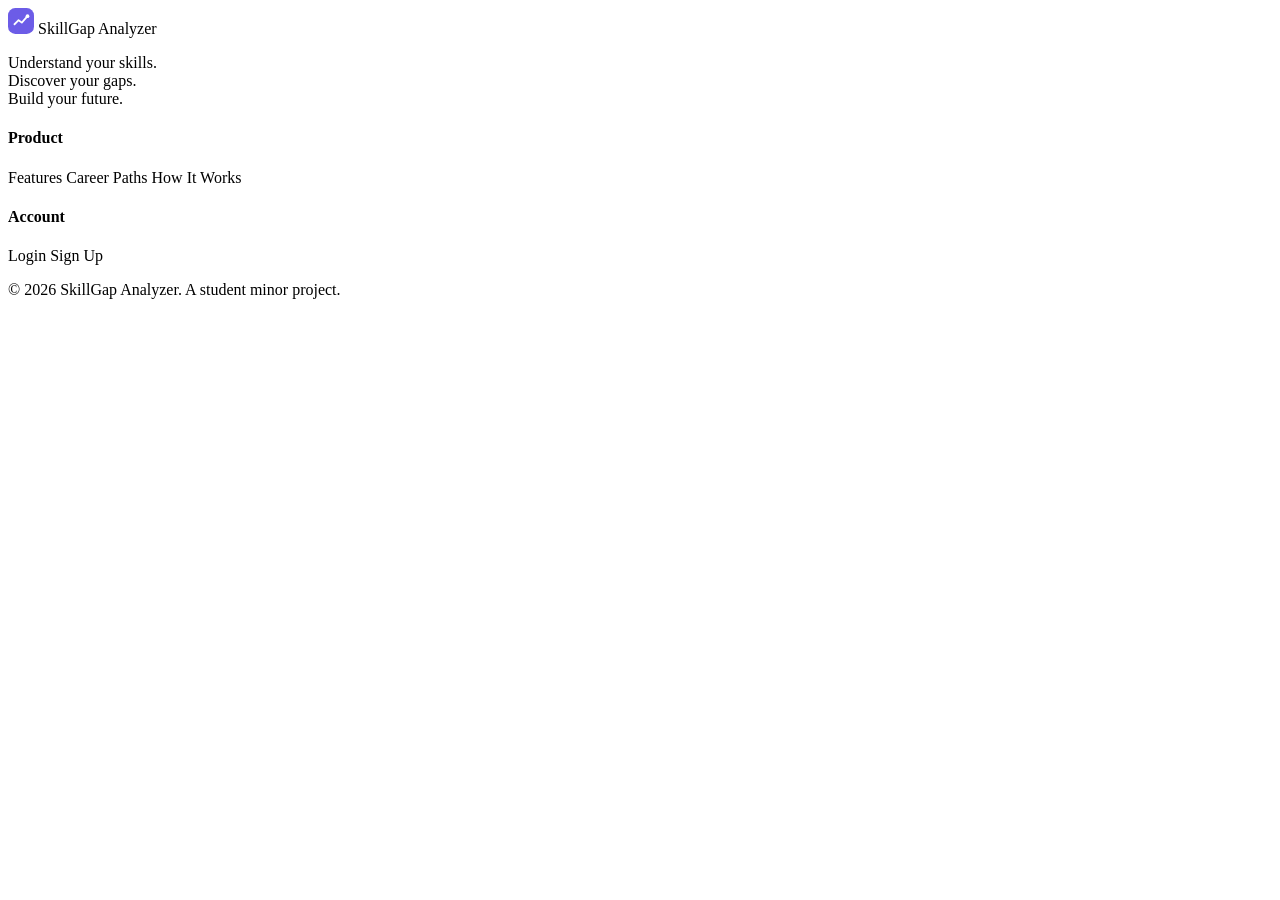
<file: src/main/resources/templates/fragments/footer.html>
<!DOCTYPE html>
<html xmlns:th="http://www.thymeleaf.org">
<body>
<footer th:fragment="footer" class="site-footer">
    <div class="footer-grid">
        <div>
            <div class="footer-brand">
                <svg width="26" height="26" viewBox="0 0 32 32" fill="none" xmlns="http://www.w3.org/2000/svg">
                    <rect width="32" height="32" rx="9" fill="#6C5CE7"/>
                    <path d="M8 20L13 15L17 18L24 10" stroke="white" stroke-width="2.2" stroke-linecap="round" stroke-linejoin="round"/>
                    <circle cx="24" cy="10" r="2.3" fill="white"/>
                </svg>
                SkillGap Analyzer
            </div>
            <p>Understand your skills.<br>Discover your gaps.<br>Build your future.</p>
        </div>
        <div>
            <h4>Product</h4>
            <a th:href="@{/#features}">Features</a>
            <a th:href="@{/#roles}">Career Paths</a>
            <a th:href="@{/#how-it-works}">How It Works</a>
        </div>
        <div>
            <h4>Account</h4>
            <a th:href="@{/login}">Login</a>
            <a th:href="@{/register}">Sign Up</a>
        </div>
    </div>
    <p class="footer-bottom">&copy; 2026 SkillGap Analyzer. A student minor project.</p>
</footer>
</body>
</html>
</file>
